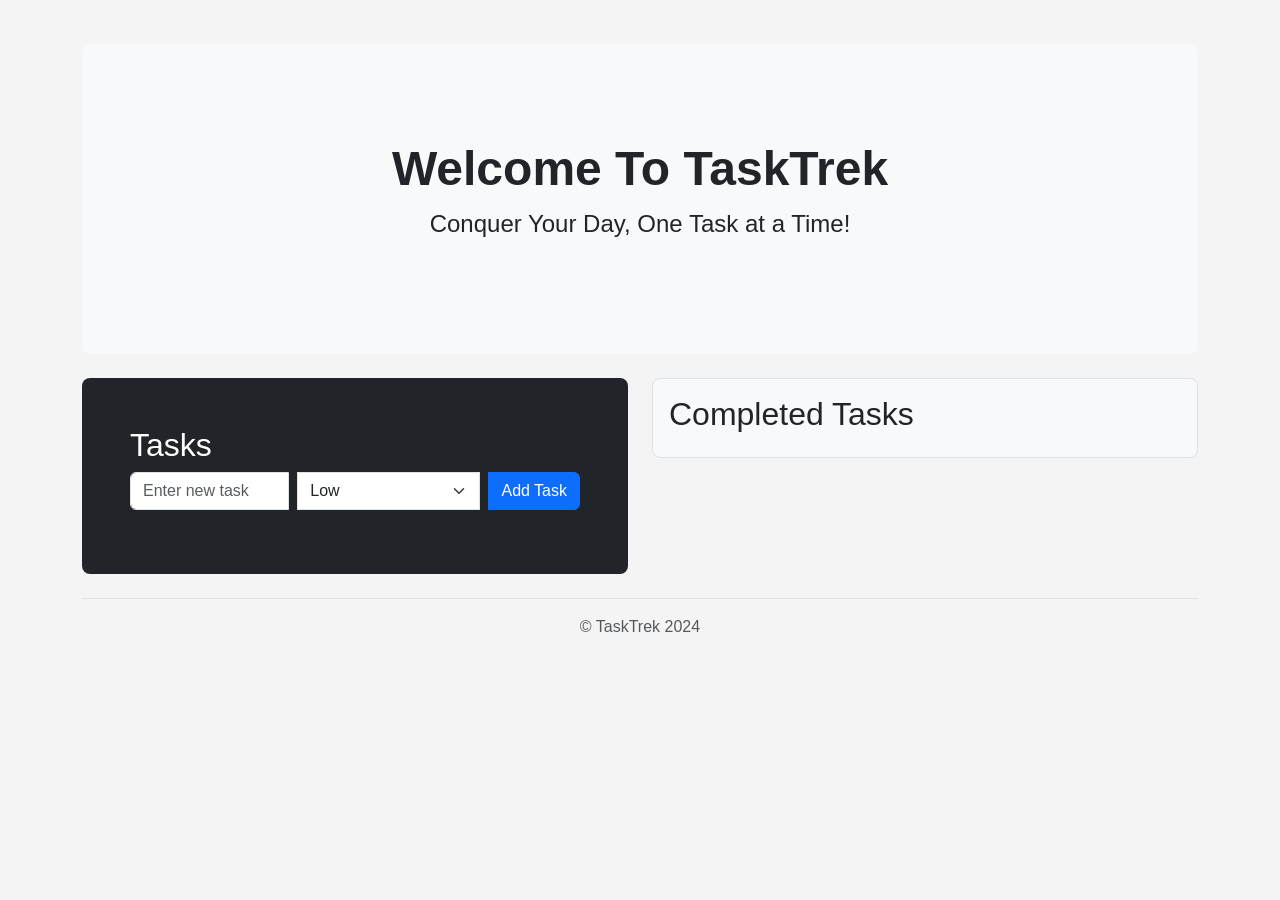
<file: toDo/index.html>
<!doctype html>
<html lang="en">
  <head>
    <meta charset="utf-8">
    <meta name="viewport" content="width=device-width, initial-scale=1">
    <title>TaskTrek</title>
    <link href="https://cdn.jsdelivr.net/npm/bootstrap@5.3.3/dist/css/bootstrap.min.css" rel="stylesheet" integrity="sha384-QWTKZyjpPEjISv5WaRU9OFeRpok6YctnYmDr5pNlyT2bRjXh0JMhjY6hW+ALEwIH" crossorigin="anonymous">
    <link rel="stylesheet" href="styles.css">
  </head>
  <body>
    <main>
        <div class="container py-4">
      
          <div class="p-5 mb-4 bg-body-tertiary rounded-3 text-center">
            <div class="container-fluid py-5">
              <h1 class="display-5 fw-bold">Welcome To TaskTrek</h1>
              <p class="col-md-8 fs-4 mx-auto">Conquer Your Day, One Task at a Time!</p>
            </div>
          </div>
      
          <div class="row">
            <div class="col-md-6">
              <div class="h-100 p-5 text-bg-dark rounded-3">
                <h2>Tasks</h2>
                <div class="input-group mb-3">
                    <input type="text" id="new-task" class="form-control" placeholder="Enter new task">
                    <select id="priority" class="form-select ms-2">
                      <option value="low">Low</option>
                      <option value="medium">Medium</option>
                      <option value="high">High</option>
                    </select>
                    <button class="btn btn-primary ms-2" onclick="addTask()">Add Task</button>
                </div>
                <ul id="task-list" class="list-group">
                  <!-- Active tasks will appear here -->
                </ul>
              </div>
            </div>
            <div class="col-md-6">
              <div class="p-3 bg-light border rounded-3">
                <h2>Completed Tasks</h2>
                <ul id="completed-list" class="list-group">
                  <!-- Completed tasks will appear here -->
                </ul>
              </div>
            </div>
          </div>
      
          <footer class="pt-3 mt-4 text-body-secondary border-top text-center">
            © TaskTrek 2024
          </footer>
        </div>
      </main>
    <script src="scripts.js"></script>
    <script src="https://cdn.jsdelivr.net/npm/bootstrap@5.3.3/dist/js/bootstrap.bundle.min.js" integrity="sha384-YvpcrYf0tY3lHB60NNkmXc5s9fDVZLESaAA55NDzOxhy9GkcIdslK1eN7N6jIeHz" crossorigin="anonymous"></script>
  </body>
</html>
</file>
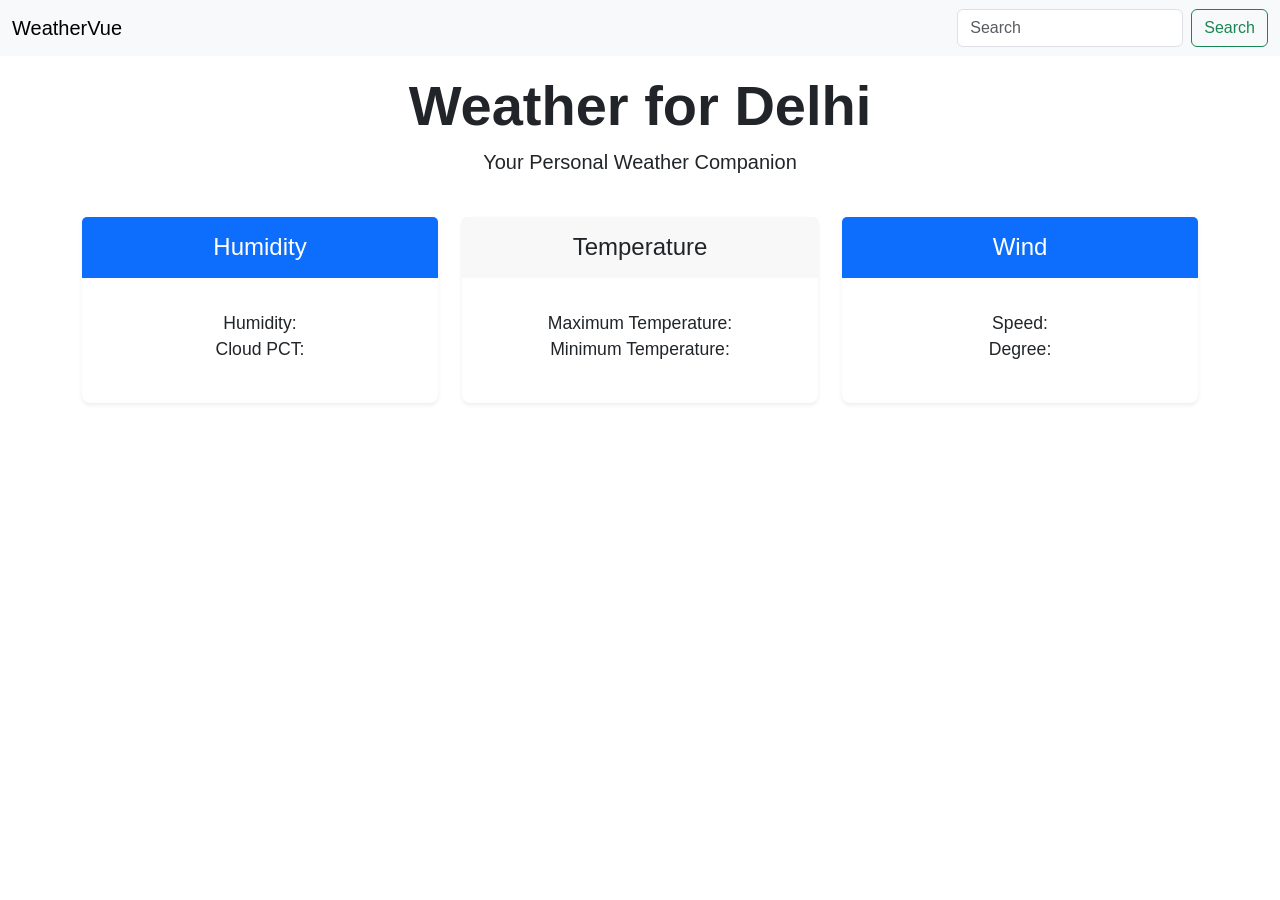
<file: weatherVue/index.html>
<!doctype html>
<html lang="en">
<head>
  <meta charset="utf-8">
  <meta name="viewport" content="width=device-width, initial-scale=1">
  <title>WeatherVue</title>
  <link href="https://cdn.jsdelivr.net/npm/bootstrap@5.3.3/dist/css/bootstrap.min.css" rel="stylesheet" integrity="sha384-QWTKZyjpPEjISv5WaRU9OFeRpok6YctnYmDr5pNlyT2bRjXh0JMhjY6hW+ALEwIH" crossorigin="anonymous">
  <style>
    body {
      font-family: 'Roboto', sans-serif;
    }
    
    .navbar {
      background-color: #f8f9fa;
    }
    
    .card {
      border: none;
      border-radius: 15px;
      box-shadow: 0 4px 8px rgba(0, 0, 0, 0.1);
      transition: transform 0.3s ease;
    }
    
    .card:hover {
      transform: translateY(-5px);
    }
    
    .card-header {
      border-bottom: none;
      font-size: 1.25rem;
      font-weight: 700;
    }
    
    .card-body h1 {
      font-size: 2.5rem;
    }
    
    .card-body ul {
      font-size: 1.1rem;
    }
    
    .btn-primary {
      border: none;
      border-radius: 5px;
      box-shadow: 0 2px 4px rgba(0, 0, 0, 0.1);
    }
    
    .btn-primary:hover {
      background-color: #343a40;
    }
    
    .pricing-header {
      padding-top: 2rem;
      padding-bottom: 2rem;
    }
    
    .display-4 {
      font-weight: 700;
    }
    
  </style>
</head>
<body>
  <nav class="navbar navbar-expand-lg">
    <div class="container-fluid">
      <a class="navbar-brand" href="#">WeatherVue</a>
      <button class="navbar-toggler" type="button" data-bs-toggle="collapse" data-bs-target="#navbarSupportedContent" aria-controls="navbarSupportedContent" aria-expanded="false" aria-label="Toggle navigation">
        <span class="navbar-toggler-icon"></span>
      </button>
      <div class="collapse navbar-collapse" id="navbarSupportedContent">
        <ul class="navbar-nav me-auto mb-2 mb-lg-0">
          
        </ul>
        <form class="d-flex" role="search">
          <input id="cityInput" class="form-control me-2" type="search" placeholder="Search" aria-label="Search">
          <button class="btn btn-outline-success" type="submit">Search</button>
        </form>
      </div>
    </div>
  </nav>

  <div class="container">
    <div class="pricing-header p-3 pb-md-4 mx-auto text-center">
      <h1 class="display-4">Weather for <span id="cityName">Delhi</span></h1>
      <p class="fs-5">Your Personal Weather Companion</p>
    </div>

    <main>
      <div class="row row-cols-1 row-cols-md-3 mb-3 text-center">
        <div class="col">
          <div class="card mb-4 rounded-3 shadow-sm">
            <div class="card-header py-3 text-bg-primary border-primary">
              <h4 class="my-0 fw-normal">Humidity</h4>
            </div>
            <div class="card-body">
              <h1 class="card-title pricing-card-title"><span id="humidityPct1"></span><small class="text-muted fw-light"></small></h1>
              <ul class="list-unstyled mt-3 mb-4">
                <li>Humidity: <span id="humidityPct2" class="fw-bold"></span></li>
                <li>Cloud PCT: <span id="cloudPct" class="fw-bold"></span></li>
              </ul>
            </div>
          </div>
        </div>
        <div class="col">
          <div class="card mb-4 rounded-3 shadow-sm">
            <div class="card-header py-3">
              <h4 class="my-0 fw-normal">Temperature</h4>
            </div>
            <div class="card-body">
              <h1 class="card-title pricing-card-title"><span id="temperature"></span><small class="text-muted fw-light"></small></h1>
              <ul class="list-unstyled mt-3 mb-4">
                <li>Maximum Temperature: <span id="maxTemp" class="fw-bold"></span></li>
                <li>Minimum Temperature: <span id="minTemp" class="fw-bold"></span></li>
              </ul>
            </div>
          </div>
        </div>
        <div class="col">
          <div class="card mb-4 rounded-3 shadow-sm border-primary">
            <div class="card-header py-3 text-bg-primary border-primary">
              <h4 class="my-0 fw-normal">Wind</h4>
            </div>
            <div class="card-body">
              <h1 class="card-title pricing-card-title"><span id="windSpeed"></span><small class="text-muted fw-light"></small></h1>
              <ul class="list-unstyled mt-3 mb-4">
                <li>Speed: <span id="windSpeed" class="fw-bold"></span></li>
                <li>Degree: <span id="windDegree" class="fw-bold"></span></li>
              </ul>
            </div>
          </div>
        </div>
      </div>
    </main>
  </div>

  <script src="https://cdn.jsdelivr.net/npm/bootstrap@5.3.3/dist/js/bootstrap.bundle.min.js" integrity="sha384-QWTKZyjpPEjISv5WaRU9OFeRpok6YctnYmDr5pNlyT2bRjXh0JMhjY6hW+ALEwIH" crossorigin="anonymous"></script>
  <script src="script.js"></script>
</body>
</html>
</file>
<file: toDo/styles.css>
body {
    font-family: Arial, sans-serif;
    background-color: #f4f4f4;
    margin: 0;
    padding: 0;
}

.container {
    margin-top: 20px;
}

.completed {
    text-decoration: line-through;
    color: #888;
}

.priority-low {
    border-left: 5px solid green;
}

.priority-medium {
    border-left: 5px solid orange;
}

.priority-high {
    border-left: 5px solid red;
}
</file>
